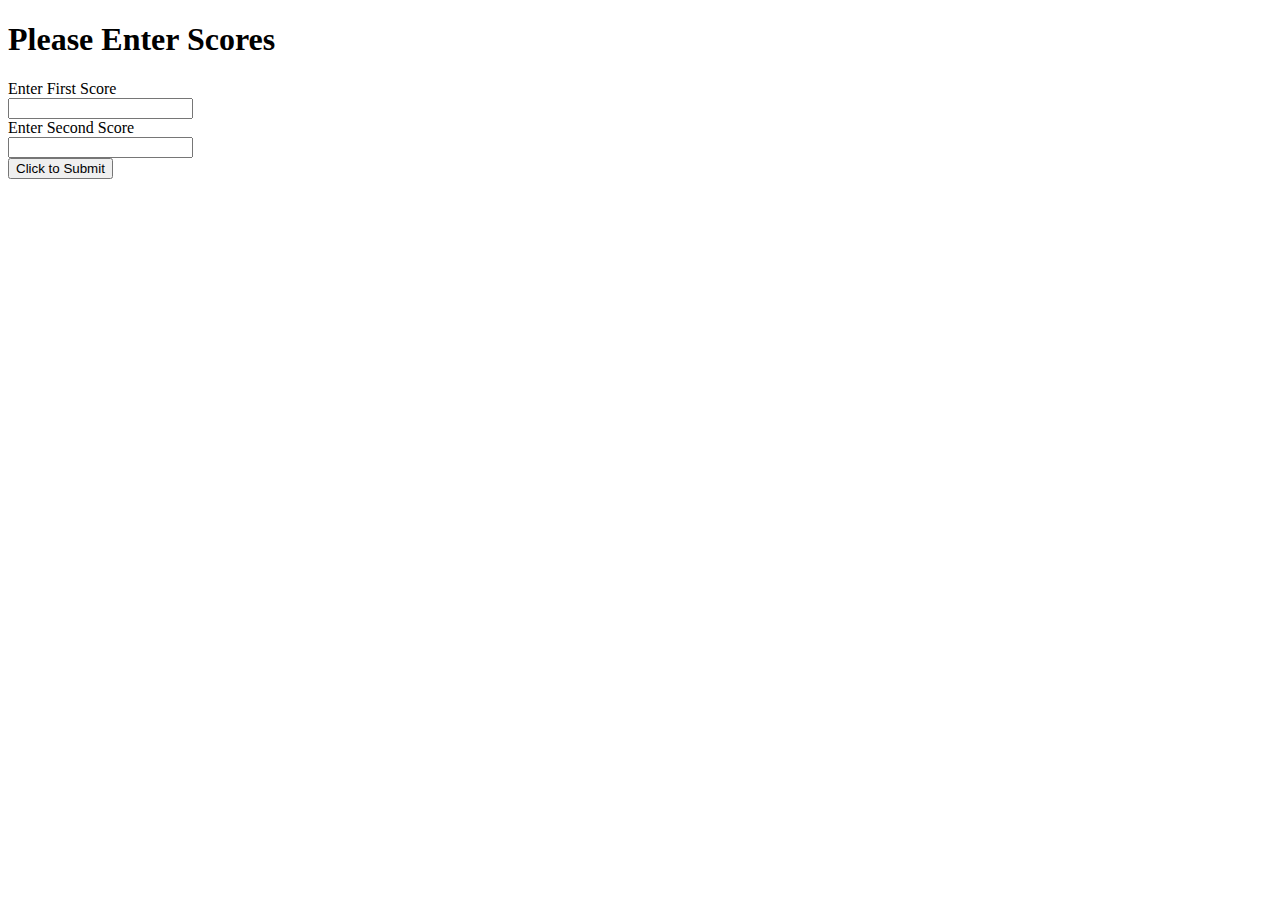
<file: lab3/grade-form-2.html>
<!DOCTYPE html>
<html lang="en">
<head>
    <meta charset="UTF-8">
    <title>Form Grade</title>
</head>
<body>
<h1>Please Enter Scores</h1>
<form name="tinh diem" method="post" action="exp_grade.php">
    <div>Enter First Score</div>
    <input type="number" size="10" maxlength="10" name="grade1">
    <br>

    <div>Enter Second Score</div>
    <input type="number" size="10" maxlength="10" name="grade2">
    <br>
    <button type="submit">Click to Submit</button>
</form>

</body>
</html>
</file>
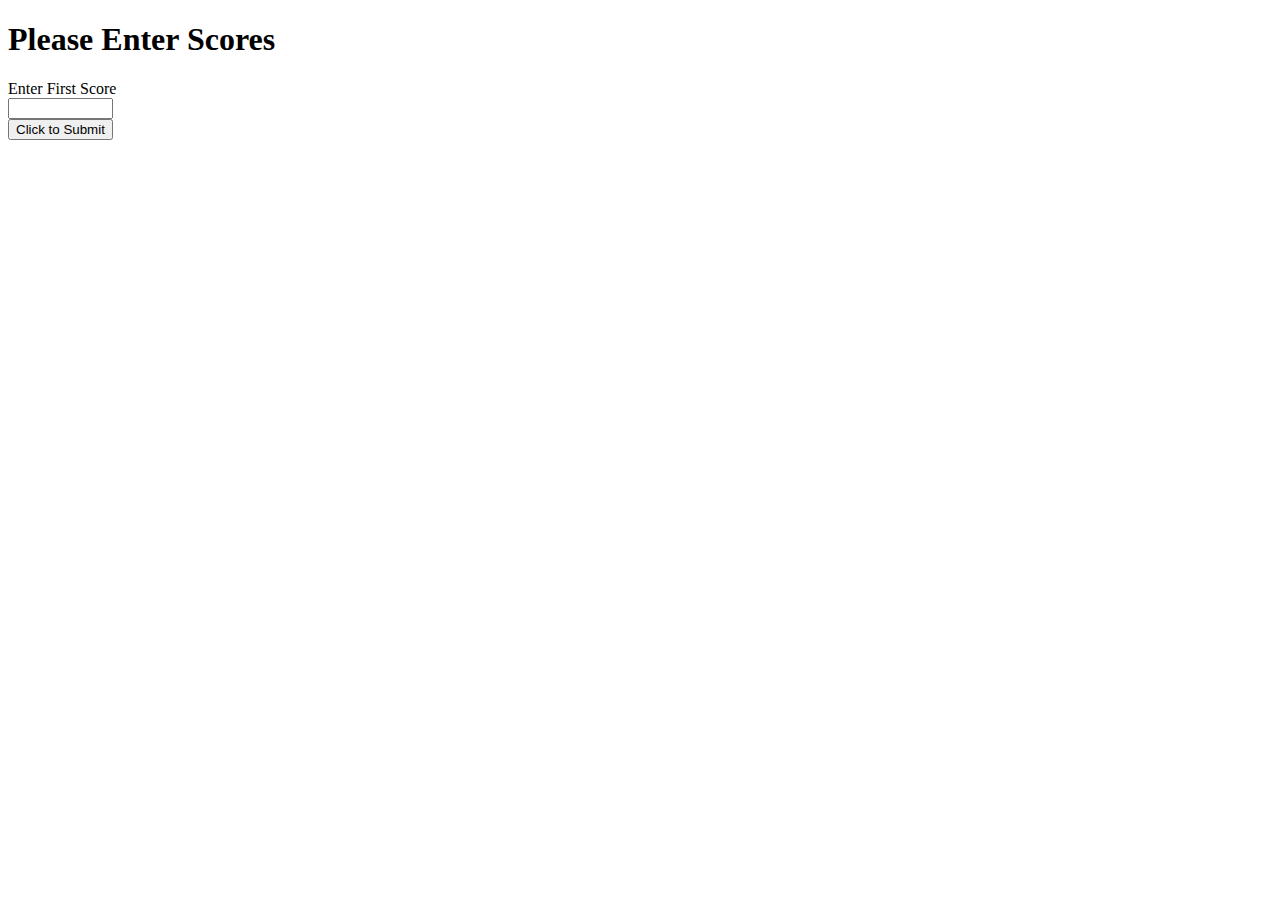
<file: lab3/grade-form-3.html>
<!DOCTYPE html>
<html lang="en">
<head>
    <meta charset="UTF-8">
    <title>Form Grade</title>
</head>
<body>
<h1>Please Enter Scores</h1>
<form name="tinh diem" method="post" action="exp_grade_3.php">
    <div>Enter First Score</div>
    <input type="text" size="10" maxlength="10" name="rating">
    <br>


    <button type="submit">Click to Submit</button>
</form>

</body>
</html>
</file>
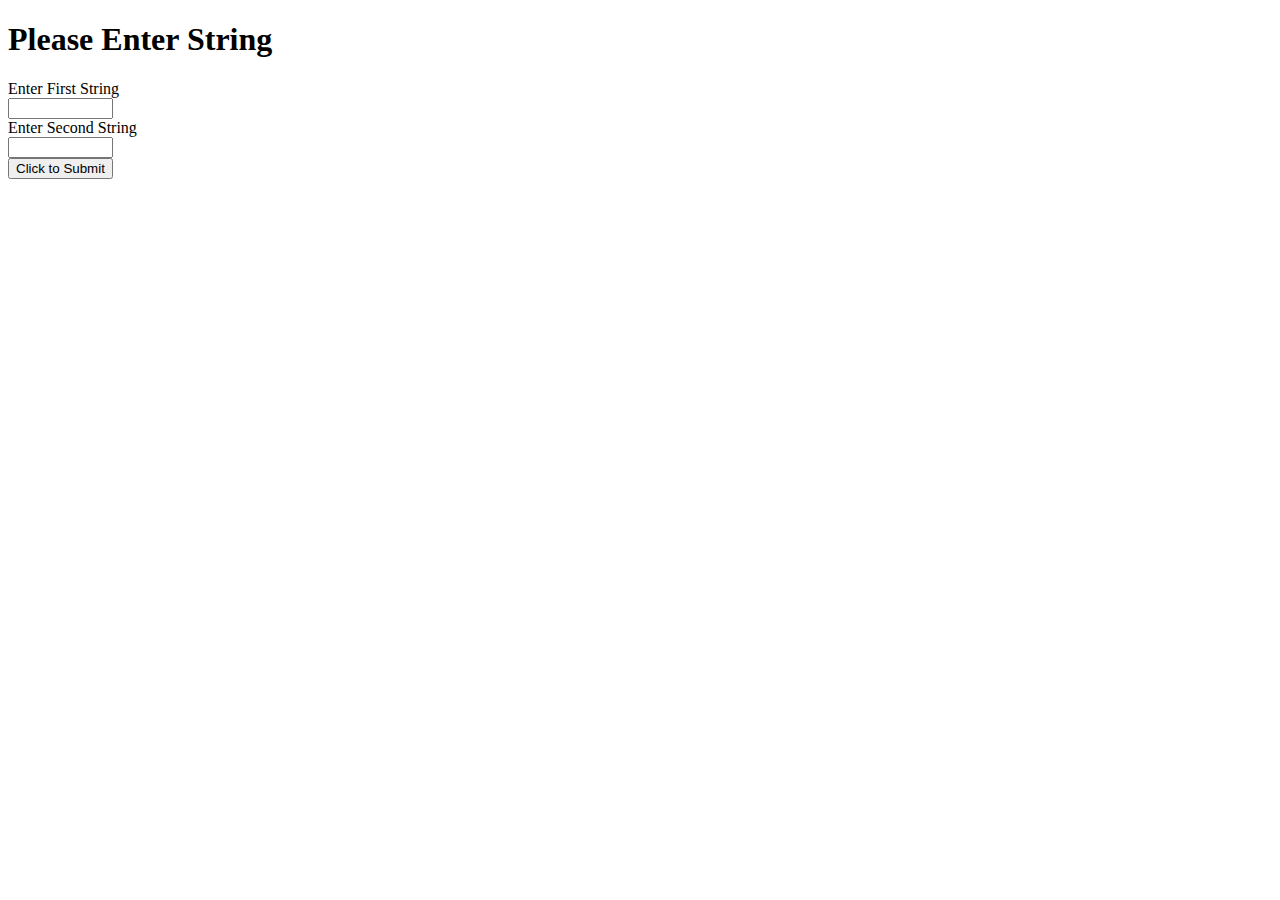
<file: lab3/string-form.html>
<!DOCTYPE html>
<html lang="en">
<head>
    <meta charset="UTF-8">
    <title>Form String</title>
</head>
<body>
<h1>Please Enter String</h1>
<form name="tinh diem" method="post" action="exp_string.php">
    <div>Enter First String</div>
    <input type="text" size="10" maxlength="10" name="first">
    <br>

    <div>Enter Second String</div>
    <input type="text" size="10" maxlength="10" name="second">
    <br>
    <button type="submit">Click to Submit</button>
</form>

</body>
</html>
</file>
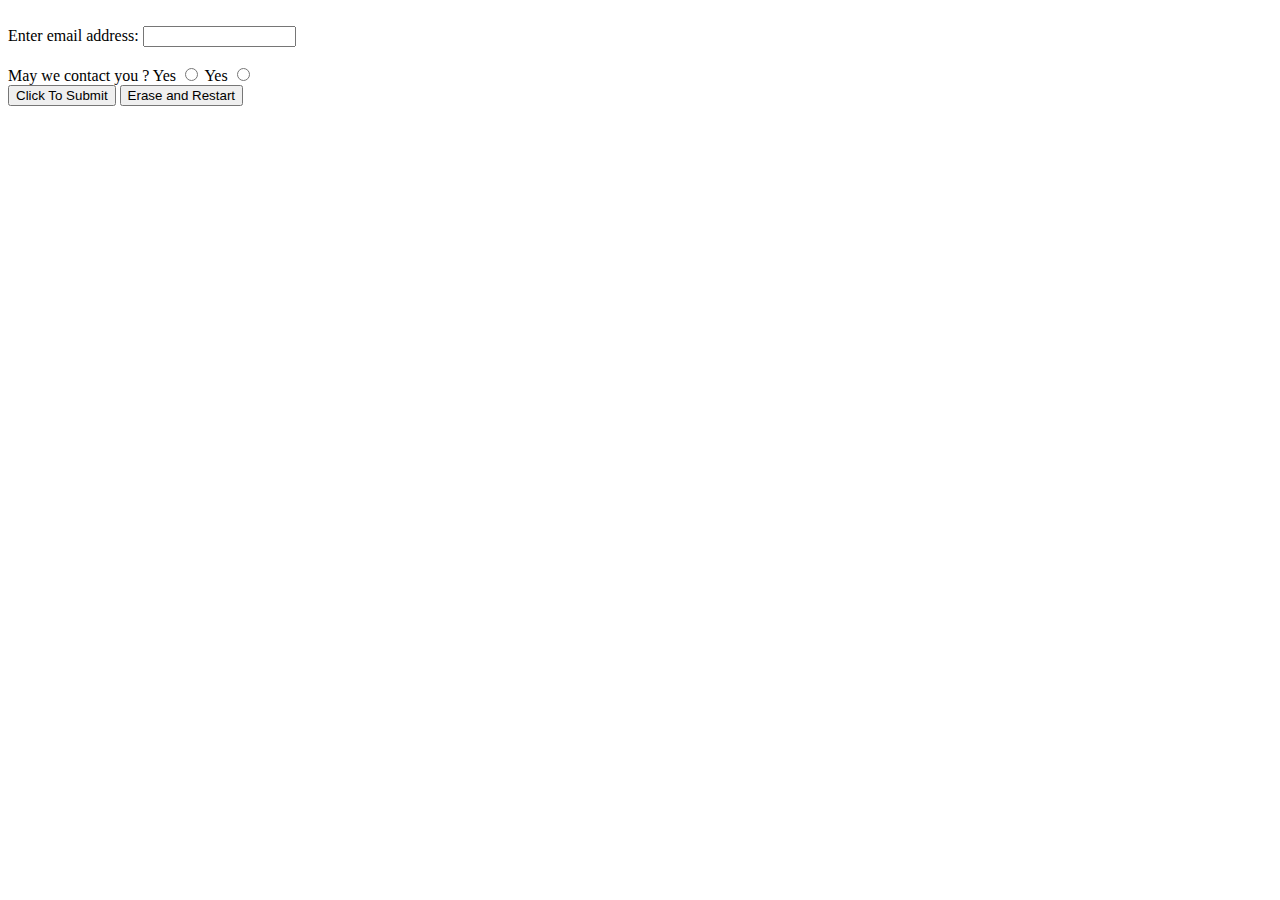
<file: lab2/lab2.6/Form4Radio.html>
<!DOCTYPE html>
<html lang="en">
<head>
    <meta charset="UTF-8">
    <title>A Simple Form</title>
</head>
<body>
    <form action="Form4Radio.php" method="post" >
        <br>
        Enter email address:
        <input type="text" size="16" maxlength="20" name="email"    >
        <br>
        <br>
        May we contact you ?
        Yes <input type="radio" name="contact" value="Yes">
        Yes <input type="radio" name="contact" value="No">
        <br>
        <input type="submit" value="Click To Submit">
        <input type="Reset" value="Erase and Restart">
    </form>
</body>
</html>
</file>
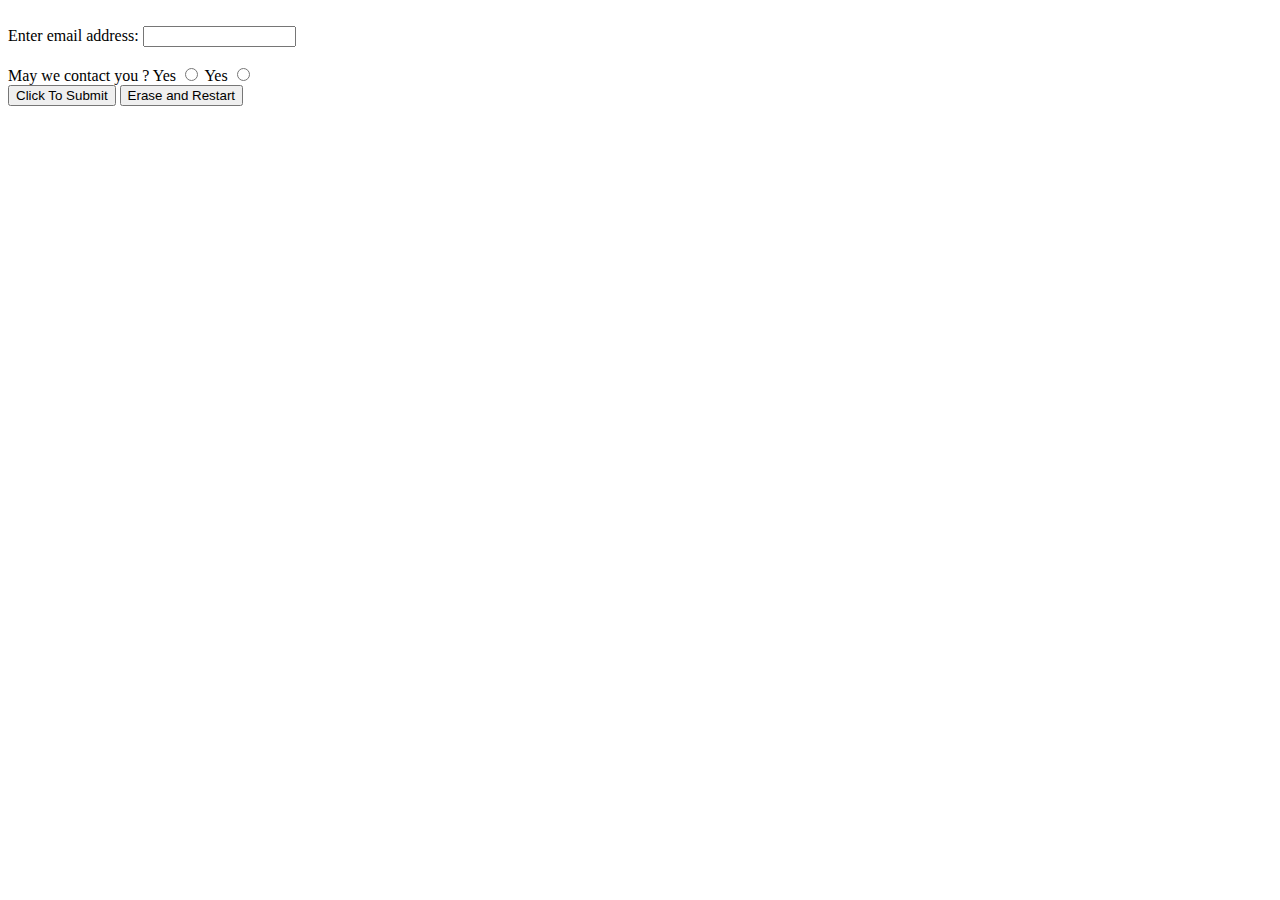
<file: lab2/lab2.7/Form4Radio.html>
<!DOCTYPE html>
<html lang="en">
<head>
    <meta charset="UTF-8">
    <title>A Simple Form</title>
</head>
<body>
    <form action="Form4Radio.php" method="get" >
        <br>
        Enter email address:
        <input type="text" size="16" maxlength="20" name="email"    >
        <br>
        <br>
        May we contact you ?
        Yes <input type="radio" name="contact" value="Yes">
        Yes <input type="radio" name="contact" value="No">
        <br>
        <input type="submit" value="Click To Submit">
        <input type="Reset" value="Erase and Restart">
    </form>
</body>
</html>
</file>
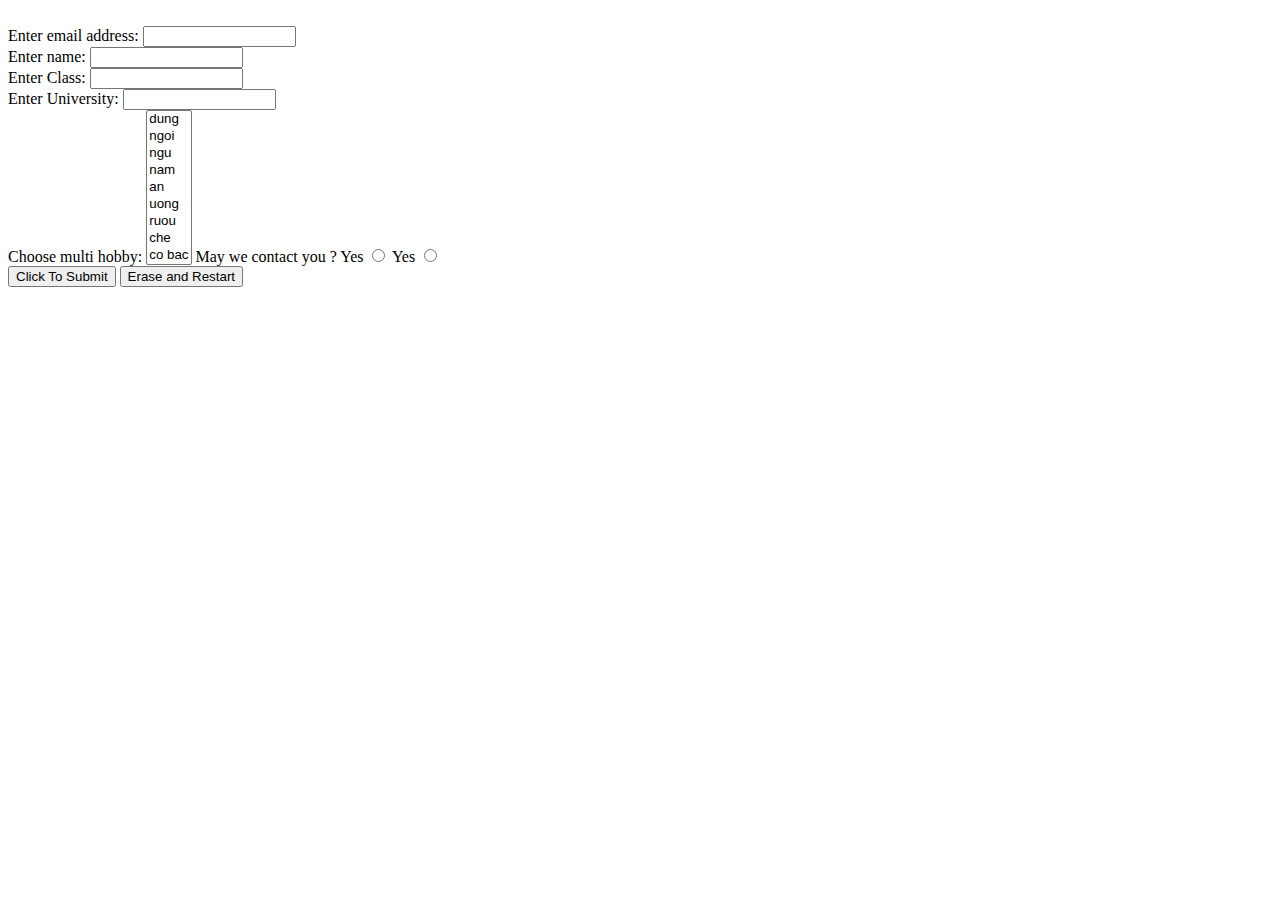
<file: lab2/lab2.9/Form4Radio.html>
<!DOCTYPE html>
<html lang="en">
<head>
    <meta charset="UTF-8">
    <title>A Simple Form</title>
</head>
<body>
    <form action="Form4Radio.php" method="get" >
        <br>
        Enter email address:
        <input type="text" size="16" maxlength="20" name="email"    >
        <br>
        Enter name:
        <input type="text" size="16" maxlength="50" name="name"    >
        <br>
        Enter Class:
        <input type="text" size="16" maxlength="20" name="class"    >
        <br>
        Enter University:
        <input type="text" size="16" maxlength="20" name="university"    >
        <br>
        <label for="hobby">Choose multi hobby:</label>
        <select id="hobby" name="hobby" size="9" MULTIPLE>
            <option value="dung">dung</option>
            <option value="ngoi">ngoi</option>
            <option value="ngu">ngu</option>
            <option value="nam">nam</option>
            <option value="an">an</option>
            <option value="uong">uong</option>
            <option value="ruou">ruou</option>
            <option value="che">che</option>
            <option value="co bac">co bac</option>
        </select>
        May we contact you ?
        Yes <input type="radio" name="contact" value="Yes">
        Yes <input type="radio" name="contact" value="No">
        <br>
        <input type="submit" value="Click To Submit">
        <input type="Reset" value="Erase and Restart">
    </form>
</body>
</html>
</file>
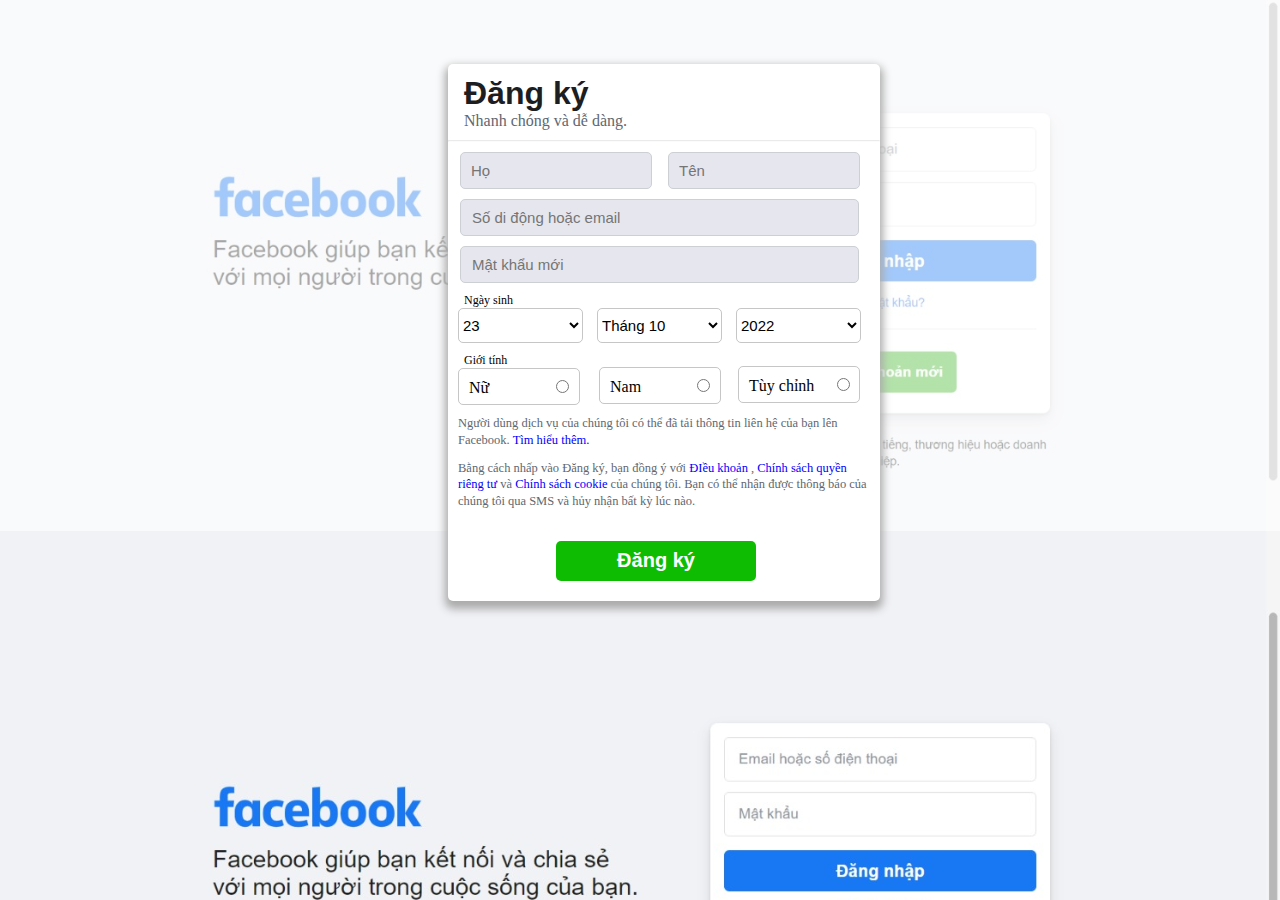
<file: NMyLabs/Week 2/FacebookSignUp/form.html>
<!DOCTYPE html>
<html lang="en">
<head>
    <meta charset="UTF-8">
    <meta http-equiv="X-UA-Compatible" content="IE=edge">
    <meta name="viewport" content="width=device-width, initial-scale=1.0">
    <link rel="stylesheet" href="style.css">
    <title>Facebook - Đăng nhập hoặc đăng ký</title>
</head>
<body>
    <div class="container">
        <div class="signup_form">
            <form action="" method = "get">
                
                    <div class="header-title">
                        <h2>Đăng ký</h2>
                    </div>
                    <div class="text-header">
                        Nhanh chóng và dễ dàng.
                    </div>
                    <hr />
                <!-- start input section-->
                <div class="input">
                    <input type="text" placeholder="Họ" id = "all"  >
                    <input type="text" placeholder="Tên" id = "all" required>
                    <br>
                    <input type="email" placeholder="Số di động hoặc email" id = "all1" required>
                    <br>
                    <input type="password" placeholder="Mật khẩu mới" id = "all1" required>
                </div>
                
                <!-- end input section-->

                <!--start birth input-->
                
                <p class = "birth-text" id = "subtitle"> Ngày sinh</p>
                
                <select aria-label="Ngày" name="birthday_day" id="day" title="Ngày" class="_9407 _5dba _9hk6 _8esg"><option value="1">1</option><option value="2">2</option><option value="3">3</option><option value="4">4</option><option value="5">5</option><option value="6">6</option><option value="7">7</option><option value="8">8</option><option value="9">9</option><option value="10">10</option><option value="11">11</option><option value="12">12</option><option value="13">13</option><option value="14">14</option><option value="15">15</option><option value="16">16</option><option value="17">17</option><option value="18">18</option><option value="19">19</option><option value="20">20</option><option value="21">21</option><option value="22">22</option><option value="23" selected="1">23</option><option value="24">24</option><option value="25">25</option><option value="26">26</option><option value="27">27</option><option value="28">28</option><option value="29">29</option><option value="30">30</option><option value="31">31</option></select>

                <select aria-label="Tháng" name="birthday_month" id="month" title="Tháng" class="_9407 _5dba _9hk6 _8esg"><option value="1">Tháng 1</option><option value="2">Tháng 2</option><option value="3">Tháng 3</option><option value="4">Tháng 4</option><option value="5">Tháng 5</option><option value="6">Tháng 6</option><option value="7">Tháng 7</option><option value="8">Tháng 8</option><option value="9">Tháng 9</option><option value="10" selected="1">Tháng 10</option><option value="11">Tháng 11</option><option value="12">Tháng 12</option></select>

                <select aria-label="Năm" name="birthday_year" id="year" title="Năm" class="_9407 _5dba _9hk6 _8esg"><option value="2022" selected="1">2022</option><option value="2021">2021</option><option value="2020">2020</option><option value="2019">2019</option><option value="2018">2018</option><option value="2017">2017</option><option value="2016">2016</option><option value="2015">2015</option><option value="2014">2014</option><option value="2013">2013</option><option value="2012">2012</option><option value="2011">2011</option><option value="2010">2010</option><option value="2009">2009</option><option value="2008">2008</option><option value="2007">2007</option><option value="2006">2006</option><option value="2005">2005</option><option value="2004">2004</option><option value="2003">2003</option><option value="2002">2002</option><option value="2001">2001</option><option value="2000">2000</option><option value="1999">1999</option><option value="1998">1998</option><option value="1997">1997</option><option value="1996">1996</option><option value="1995">1995</option><option value="1994">1994</option><option value="1993">1993</option><option value="1992">1992</option><option value="1991">1991</option><option value="1990">1990</option><option value="1989">1989</option><option value="1988">1988</option><option value="1987">1987</option><option value="1986">1986</option><option value="1985">1985</option><option value="1984">1984</option><option value="1983">1983</option><option value="1982">1982</option><option value="1981">1981</option><option value="1980">1980</option><option value="1979">1979</option><option value="1978">1978</option><option value="1977">1977</option><option value="1976">1976</option><option value="1975">1975</option><option value="1974">1974</option><option value="1973">1973</option><option value="1972">1972</option><option value="1971">1971</option><option value="1970">1970</option><option value="1969">1969</option><option value="1968">1968</option><option value="1967">1967</option><option value="1966">1966</option><option value="1965">1965</option><option value="1964">1964</option><option value="1963">1963</option><option value="1962">1962</option><option value="1961">1961</option><option value="1960">1960</option><option value="1959">1959</option><option value="1958">1958</option><option value="1957">1957</option><option value="1956">1956</option><option value="1955">1955</option><option value="1954">1954</option><option value="1953">1953</option><option value="1952">1952</option><option value="1951">1951</option><option value="1950">1950</option><option value="1949">1949</option><option value="1948">1948</option><option value="1947">1947</option><option value="1946">1946</option><option value="1945">1945</option><option value="1944">1944</option><option value="1943">1943</option><option value="1942">1942</option><option value="1941">1941</option><option value="1940">1940</option><option value="1939">1939</option><option value="1938">1938</option><option value="1937">1937</option><option value="1936">1936</option><option value="1935">1935</option><option value="1934">1934</option><option value="1933">1933</option><option value="1932">1932</option><option value="1931">1931</option><option value="1930">1930</option><option value="1929">1929</option><option value="1928">1928</option><option value="1927">1927</option><option value="1926">1926</option><option value="1925">1925</option><option value="1924">1924</option><option value="1923">1923</option><option value="1922">1922</option><option value="1921">1921</option><option value="1920">1920</option><option value="1919">1919</option><option value="1918">1918</option><option value="1917">1917</option><option value="1916">1916</option><option value="1915">1915</option><option value="1914">1914</option><option value="1913">1913</option><option value="1912">1912</option><option value="1911">1911</option><option value="1910">1910</option><option value="1909">1909</option><option value="1908">1908</option><option value="1907">1907</option><option value="1906">1906</option><option value="1905">1905</option></select>
                
                <!--end birth input-->

                <!--start gender input-->

                <p class = "gender-text">Giới tính</p>
                <div class="female" id = "gender">

                    <label for="female">Nữ</label>
                    <input type="radio" name = "gender" value="female" id = "node">

                </div>
                <div class="male" id = "gender">

                    <label for="female">Nam</label>
                    <input type="radio" name = "gender" value="male">

                </div>
                <div class="other" id = "gender">

                    <label for="female">Tùy chỉnh</label>
                    <input type="radio" name = "gender" value="other">

                </div>
                <!--end gender input-->
                <p class="infor-text">Người dùng dịch vụ của chúng tôi có thể đã tải thông tin liên hệ của bạn lên Facebook. 
                    <a href="https://www.facebook.com/help/637205020878504" target="_blank">Tìm hiểu thêm.</a></p>
                <p class="confirm-text">
                    Bằng cách nhấp vào Đăng ký, bạn đồng ý với <a href="https://www.facebook.com/legal/terms/update" target="_blank">ĐIều khoản</a>
                    , <a href="https://www.facebook.com/privacy/policy/?entry_point=data_policy_redirect&entry=0" target="_blank">Chính sách quyền riêng tư</a> 
                    và <a href="https://www.facebook.com/policies/cookies/" target="_blank">Chính sách cookie</a>  của chúng tôi. Bạn có thể nhận được thông báo của chúng tôi qua SMS và hủy nhận bất kỳ lúc nào.
                </p>

                <input type="submit" value="Đăng ký" class = "submit">
            </form>
        </div>
    </div>
</body>
</html>
</file>
<file: NMyLabs/Week 2/FacebookSignUp/style.css>
*{
    margin: 0px;
    padding: 0px;
}

body{
    background-image: url('background.png.png');
    background-size: cover;
    position: relative;
}

body::before{
    position: absolute;
    content:"";
    background:white;
    width: 100%;
    height: 100%;
    top:-70px;
    opacity: 0.6;
}

form{
    border-radius: 5px;
    border: 1px ;

    width: 432px;
    border: ;
    margin-left: 35%;
    margin-top: 5%;
    box-shadow: 0px 5px 8px 3px #aaa;
    background: white;
    z-index: 10;
    position: relative;
}

.header-title h2{
    color: #1c1e21;
    font-family: SFProDisplay-Bold, Helvetica, Arial, sans-serif;
    font-size: 32px;
    line-height: 38px;
    font-weight: 600;
    display: block;
    padding: 10px 16px 0px 16px;
}

.text-header{
    padding: 0 16px;
    color: #606770;
}

hr{
    margin-top: 10px;
    opacity: 20%;
}

/*start input section*/

.input

#all{
    width: 180px;
    border-radius: 5px;
    background: #e6e6ee;
    height: 35px;
    border: 1px solid #ccd0d5;
    font-size: 15px;
    margin: 10px 0 0 12px; 
    padding-left: 10px;

}

#all1{
    width: 375px;
    background-color: #e6e6ee;
    height: 35px;
    border: 1px solid #ccd0d5;
    font-size: 15px;
    margin: 10px 0 0 12px; 
    padding: 0 11px;
    border-radius: 5px;

}
/*end input section*/

/* birth day */
.birth-text{
    margin-top:10px;
    font-size: 12px;
    margin-left: 16px;
}

select{
    width: 125px;
    margin-left: 10px;
    height: 35px;
    font-size: 15px;
    background: none;
    border: 1px solid #aaaa;
    border-radius: 5px;
}

.gender-text input{
    right: 10px;
}
/*  birth day*/

/*gender */
.gender-text {
    font-size: 12px;
    margin-left: 16px;
    margin-top: 10px;
}
#gender {
  width: 110px;
  height: 25px;
  border: 1px solid #aaaa;
  padding: 10px 0px 0px 10px;
  border-radius: 5px;
}
.female {
  margin-left: 10px;
  
}

.female label{
  padding-right: 63px;
}

.male {
  margin-top: -38px;
  margin-left: 151px;
}

.male label{
  padding: 0px 52px 0px 0px;

}

.other {
  margin-left: 290px;
  margin-top: -38px;
}

.other label{
  padding: 0px 19px 0px 0px;

}
/*gender */

/*end section */
/*last section start*/
.infor-text{
    margin: 12px 10px 0 10px;
    font-size: 12.5px;
    color: #606770;
    text-align: left;
    line-height: 1.34;
  }

  .confirm-text {
    margin: 11px 10px 11px 10px;
    font-size: 12.5px;
    color: #606770;
    text-align: left;
    line-height: 1.34;


  }  
  .infor-text a, .confirm-text a {
    text-decoration: none;
    color: blue;
  }
  .submit {
    width: 200px;
    height: 40px;
    background: #0ebd02;
    border-radius: 5px;
    color: white;
    font-size: 20px;
    font-weight: bold;
    border: none;
    margin-left: 25%;
    margin-top: 20px;
    margin-bottom: 20px;
  }
  .submit:hover {
    opacity: 60%;
  }
  /*last section end*/
</file>
